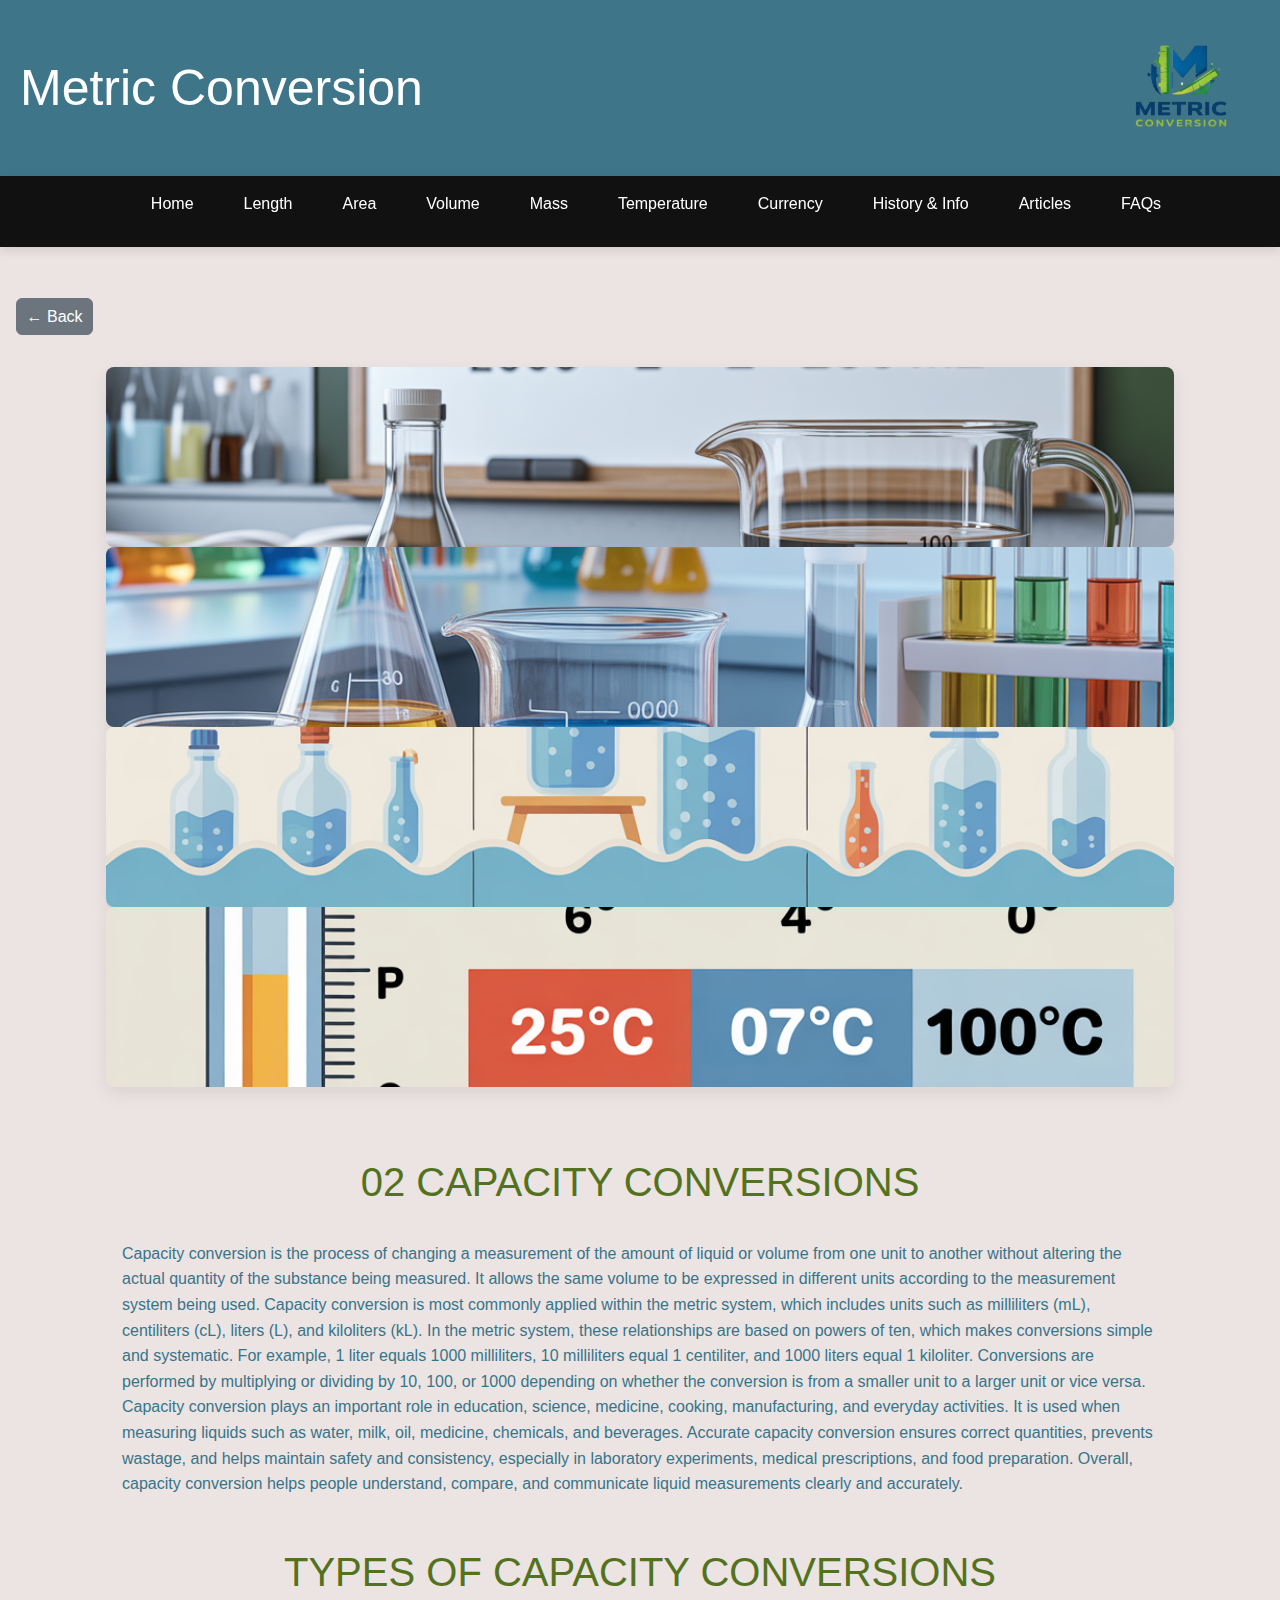
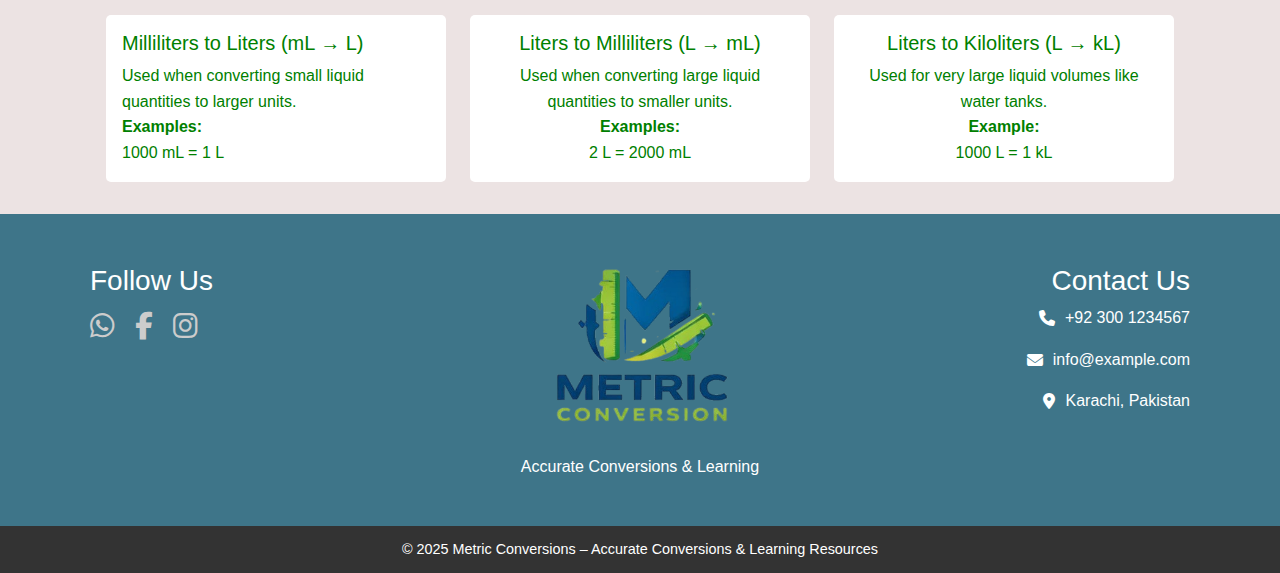
<file: Metric-Conversions--main/Sub Pages/capacity.html>
<!DOCTYPE html>
<html lang="en">

<head>
    <meta charset="UTF-8">
    <meta name="viewport" content="width=device-width, initial-scale=1.0">
    <title>capacity conversion</title>
    <link rel="stylesheet" href="https://cdnjs.cloudflare.com/ajax/libs/font-awesome/6.5.0/css/all.min.css">
    <link rel="stylesheet" href="../css/bootstrap.min.css">
    <link rel="stylesheet" href="../css/style.css">
</head>

<body>
    <div class="top-header">
        <h1>Metric Conversion</h1>
        <img src="../images/logo.png" class="header-logo" alt="logo">
    </div>

    <nav>
        <ul>
            <li><a href="../index.html#home">Home</a></li>
            <li><a href="../index.html#length">Length</a></li>
            <li><a href="../index.html#area">Area</a></li>
            <li><a href="../index.html#volume">Volume</a></li>
            <li><a href="../index.html#mass">Mass</a></li>
            <li><a href="../index.html#temperature">Temperature</a></li>
            <li><a href="../index.html#currency">Currency</a></li>
            <li><a href="../index.html#history">History & Info</a></li>
            <li><a href="../index.html#articles">Articles</a></li>
            <li><a href="../index.html#faqs">FAQs</a></li>
        </ul>
    </nav>

    <a href="../index.html" class="btn btn-secondary back-link">← Back</a>

    <div class="container">
        <div class="container1">
            <div class="image-box">
                <img src="../images/capacity.jpg" alt="capacity" class="img">
            </div>
            <div class="image-box">
                <img src="../images/1 (2).jpg" alt="" class="img">
            </div>
            <div class="image-box">
                <img src="../images/2.jpg" alt="" class="img">
            </div>
            <div class="image-box">
                <img src="../images/3.jpg" alt="" class="img">
            </div>
        </div>
        <br>
        <br>
        <h1 class="h1"> 02 CAPACITY CONVERSIONS</h1>
        <div class="container">
            <p class="p1">Capacity conversion is the process of changing a measurement of the amount of liquid or
                volume from one unit to another without altering the actual quantity of the substance being
                measured. It allows the same volume to be expressed in different units according to the measurement
                system being used. Capacity conversion is most commonly applied within the metric system, which
                includes units such as milliliters (mL), centiliters (cL), liters (L), and kiloliters (kL). In the
                metric system, these relationships are based on powers of ten, which makes conversions simple and
                systematic. For example, 1 liter equals 1000 milliliters, 10 milliliters equal 1 centiliter, and 1000
                liters equal 1 kiloliter. Conversions are performed by multiplying or dividing by 10, 100, or 1000
                depending on whether the conversion is from a smaller unit to a larger unit or vice versa. Capacity
                conversion plays an important role in education, science, medicine, cooking, manufacturing, and
                everyday activities. It is used when measuring liquids such as water, milk, oil, medicine, chemicals,
                and beverages. Accurate capacity conversion ensures correct quantities, prevents wastage, and helps
                maintain safety and consistency, especially in laboratory experiments, medical prescriptions, and food
                preparation. Overall, capacity conversion helps people understand, compare, and communicate liquid
                measurements clearly and accurately.</p>
        </div>

        <h1 class="h11">TYPES OF CAPACITY CONVERSIONS</h1>
        <div class="row">
            <div class="col-md-4">
                <div class="card mb-3">
                    <div class="card-body">
                        <h5 class="card-title">Milliliters to Liters (mL → L)</h5>
                        <p class="card-text">Used when converting small liquid quantities to larger units.
                            <br>
                            <b> Examples:</b>
                            <br>
                            1000 mL = 1 L
                            <br>
                        </p>
                    </div>
                </div>
            </div>

            <div class="col-md-4">
                <div class="card text-center mb-3">
                    <div class="card-body">
                        <h5 class="card-title"> Liters to Milliliters (L → mL)</h5>
                        <p class="card-text">Used when converting large liquid quantities to smaller units.
                            <br>
                            <b> Examples:</b>
                            <br>
                            2 L = 2000 mL
                        </p>
                    </div>
                </div>
            </div>

            <div class="col-md-4">
                <div class="card text-center mb-3">
                    <div class="card-body">
                        <h5 class="card-title"> Liters to Kiloliters (L → kL)</h5>
                        <p class="card-text">Used for very large liquid volumes like water tanks.
                            <br>
                            <b>Example:</b>
                            <br>
                            1000 L = 1 kL
                        </p>
                    </div>
                </div>
            </div>
        </div>

    </div>

    <footer class="footer">
        <div class="footer-container">
            <div class="footer-box follow-us">
                <h3>Follow Us</h3>
                <div class="social-icons">
                    <a href="#" class="whatsapp"><i class="fab fa-whatsapp"></i></a>
                    <a href="#" class="facebook"><i class="fab fa-facebook-f"></i></a>
                    <a href="#" class="instagram"><i class="fab fa-instagram"></i></a>
                </div>
            </div>

            <div class="footer-box footer-center">
                <img src="../images/logo.png" alt="Logo" class="footer-logo-center">
                <p>Accurate Conversions & Learning</p>
            </div>

            <div class="footer-box contact-us">
                <h3>Contact Us</h3>
                <p><i class="fas fa-phone"></i> +92 300 1234567</p>
                <p><i class="fas fa-envelope"></i> info@example.com</p>
                <p><i class="fas fa-location-dot"></i> Karachi, Pakistan</p>
            </div>
        </div>
    </footer>

    <div class="copyright">
        © 2025 Metric Conversions – Accurate Conversions & Learning Resources
    </div>

    <script src="../JavaScript/Script.js"></script>

</body>

</html>
</file>
<file: Metric-Conversions--main/css/style.css>
/* =============== GLOBAL & RESET STYLES =============== */
  * {
      margin: 0;
      padding: 0;
      box-sizing: border-box;
  }

  body {
      font-family: 'Segoe UI', Tahoma, Geneva, Verdana, sans-serif;
      line-height: 1.6;
      color: #333;
      background-color: #f8f9fa;
  }

  main {
      max-width: 1200px;
      margin: 0 auto;
      padding: 20px;
  }

  /* =============== END GLOBAL & RESET STYLES =============== */


  /* =============== HEADER STYLES =============== */

  .top-header {
      background: #3e7589;
      display: flex;
      align-items: center;
      justify-content: space-between;
      padding: 5px 20px;

      z-index: 1000;
      /* Expose header height to position the nav directly beneath */
      --header-height: 72px;
  }

  .header-logo {
      max-width: 160px;
  }

  .top-header h1 {
      color: #fff;
      margin: 0;
      font-size: 50px;
  }

  /* =============== END HEADER STYLES =============== */

  /* =============== NAVBAR STYLES =============== */
  nav {
      background-color: #111;
      padding: 15px 0;
      margin-bottom: 35px;
      box-shadow: 0 4px 10px rgba(0, 0, 0, 0.1);
      position: sticky;
      /* sit directly below .top-header when sticking */
      top: 0px;
      z-index: 999;

  }

  nav ul {
      list-style: none;
      display: flex;
      justify-content: center;
      flex-wrap: wrap;
      gap: 10px;
  }

  nav ul li a {
      color: white;
      text-decoration: none;
      padding: 12px 20px;
      font-weight: 500;
      border-radius: 8px;
      transition: all 0.3s ease;
  }

  nav ul li a:hover {
      background-color: #3e7589;
      transform: translateY(-2px);
  }

  /* Responsive navbar: hamburger toggle for small screens */
  .nav-toggle {
      display: none;
      background: transparent;
      border: none;
      color: #fff;
      font-size: 22px;
      cursor: pointer;
      padding: 8px 10px;
      margin-left: 8px;
  }

  @media (max-width: 992px) {
      nav ul {
          display: none;
          flex-direction: column;
          gap: 0;
          width: 100%;
      }

      nav.nav-open ul {
          display: flex;
          background-color: #111;
          padding: 10px;
          border-radius: 8px;
      }

      nav ul li a {
          padding: 12px 16px;
          display: block;
      }

      .nav-toggle {
          display: inline-flex;
          align-items: center;
          justify-content: center;
      }

      /* make header elements stack nicely */
      .top-header {
          padding: 10px 14px;
          gap: 10px;
      }

      .top-header h1 {
          font-size: 28px;
      }

      .header-logo {
          max-width: 120px;
      }
  }

  /* =============== END NAVBAR STYLES =============== */

  /* =============== HOME SECTION STYLES =============== */

  #home {
      background: white;
      padding: 50px;
      border-radius: 16px;
      box-shadow: 0 8px 25px rgba(0, 0, 0, 0.08);
      text-align: center;
      margin-bottom: 60px;
  }

  #home h2 {  
    font-size: 36px;
    color: #3e7589;
    margin-bottom: 20px;
    background-color: #e6ecef;
  }

  #home p {
      font-size: 18px;
      color: #555;
      max-width: 900px;
      margin: 0 auto;
  }

  /* =============== END HOME SECTION STYLES =============== */

  /* =============== COMMON CONVERTER SECTION STYLES (Length, Area, Volume, Mass) =============== */

  #length,
  #area,
  #volume,
  #mass {
      background: white;
      padding: 50px;
      border-radius: 16px;
      box-shadow: 0 8px 25px rgba(0, 0, 0, 0.08);
      margin-bottom: 60px;
  }

  #length h2,
  #area h2,
  #volume h2,
  #mass h2 {
      background-color: #e6ecef;
      font-size: 34px;
      color: #3e7589;
      text-align: center;
      margin-bottom: 40px;
  }

  /* Converter Grid Layout */
  .converter-grid {
      display: grid;
      grid-template-columns: 1fr 1fr;
      gap: 50px;
      align-items: start;
  }

  /* Form Styling */
  .form-group {
      margin-bottom: 20px;
  }

  .form-group label {
      display: block;
      font-weight: 600;
      margin-bottom: 8px;
      color: #444;
  }

  .form-group input,
  .form-group select {
      width: 100%;
      padding: 14px;
      border: 2px solid #e2e8f0;
      border-radius: 10px;
      font-size: 16px;
      transition: border 0.3s;
  }

  .form-group input:focus,
  .form-group select:focus {
      outline: none;
      border-color: #3e7589;
      box-shadow: 0 0 0 3px rgba(0, 123, 255, 0.2);
  }

  /* Buttons */
  .button-group {
      display: flex;
      gap: 15px;
      margin: 30px 0;
  }

  .button-group button {
      padding: 14px 30px;
      font-size: 16px;
      border: none;
      border-radius: 10px;
      cursor: pointer;
      transition: all 0.3s;
  }

  .button-group button:first-child {
      background: #3e7589;
      color: white;
  }

  .button-group button:first-child:hover {
      background: #3e7589;
      transform: translateY(-2px);
  }

  /* Read More button style */
  .convert-style-btn {
      display: inline-block;
      background: #3e7589;
      color: #fff;
      padding: 8px 14px;
      border-radius: 10px;
      text-decoration: none;
      font-weight: 600;
      margin-left: 8px;
      transition: background 0.2s ease, transform 0.15s ease;
  }

  .convert-style-btn:hover {
      background: #2f5f6a;
      transform: translateY(-3px) scale(1.02);
  }

  .clear-btn {
      background: #dc3545;
      color: white;
  }

  .clear-btn:hover {
      background: #c82333;
  }

  /* Result Display */
  .result {
      font-size: 28px;
      font-weight: bold;
      color: #3e7589;
      background: #f0f8ff;
      padding: 25px;
      border-radius: 12px;
      text-align: center;
      min-height: 80px;
      border: 2px dashed #3e7589;
  }

  /* Conversion Table */
  #lengthTable,
  #areaTable,
  #volumeTable,
  #massTable {
      width: 100%;
      border-collapse: collapse;
      margin-top: 20px;
      font-size: 16px;
  }

  #lengthTable th,
  #areaTable th,
  #volumeTable th,
  #massTable th {
      background: #3e7589;
      color: white;
      padding: 15px;
      text-align: center;
  }

  #lengthTable td,
  #areaTable td,
  #volumeTable td,
  #massTable td {
      padding: 12px;
      border: 1px solid #dee2e6;
      text-align: center;
  }

  #lengthTable tr:nth-child(even),
  #areaTable tr:nth-child(even),
  #volumeTable tr:nth-child(even),
  #massTable tr:nth-child(even) {
      background-color: #f8f9fa;
  }

  /* Chart title centering and extra spacing to separate from "Read More" */
  .converter-grid {
      margin-top: 20px;
  }

  .converter-grid>div:last-child h3,
  .converter-grid>div:nth-child(2) h3 {
      text-align: center;
      margin-bottom: 12px;
  }

  /* Chart title centering and extra spacing to separate from "Read More" */
  .converter-grid {
      margin-top: 100px;
  }

  .converter-grid>div:last-child h3,
  .converter-grid>div:nth-child(2) h3 {
      text-align: center;
      margin-bottom: 75px;
  }

  /* =============== END COMMON CONVERTER SECTION STYLES =============== */

  /* =============== TEMPERATURE SECTION STYLES =============== */

  #temperature {
      background: white;
      padding: 50px;
      border-radius: 16px;
      box-shadow: 0 8px 25px rgba(0, 0, 0, 0.08);
      margin-bottom: 60px;
  }

  #temperature h2 {
      background-color: #e6ecef;
      font-size: 34px;
      color: #3e7589;
      text-align: center;
      margin-bottom: 40px;
  }

  #temperature .converter-grid>div:last-child {
      text-align: center;
      font-size: 18px;
      color: #444;
  }

  #temperature .converter-grid>div:last-child p {
      background: #e7f3ff;
      padding: 20px;
      border-radius: 12px;
      margin: 15px 0;
      border-left: 5px solid #3e7589;
  }

  /* =============== END TEMPERATURE SECTION STYLES =============== */

  /* =============== CURRENCY SECTION STYLES  =============== */

  .currency-section {
      padding: 70px 20px;
      margin: 60px 0;
  }

  .currency-container {

      margin: 0 auto;
      background: white;
      border-radius: 18px;
      box-shadow: 0 15px 35px rgba(0, 0, 0, 0.1);
      padding: 40px;
      text-align: center;
  }

  .currency-container h2 {
      font-size: 32px;
      color: #3e7589;
      margin-bottom: 10px;
      font-weight: 700;
      background-color: #e6ecef;
  }



  .subtitle {
      color: #718096;
      margin-bottom: 40px;
      font-size: 17px;
  }

  .converter-box {
      display: flex;
      flex-direction: column;
      align-items: center;
      gap: 20px;
  }

  .input-group {
      width: 100%;
      display: flex;
      flex-direction: column;
      gap: 12px;
  }


  input[type="number"]#amount {
      padding: 16px;
      font-size: 24px;
      border: 2px solid #e2e8f0;
      border-radius: 12px;
      text-align: center;
      font-weight: 600;
      max-width: 100%;
  }

  input[type="number"]#amount:focus {
      outline: none;
      border-color: #667eea;
      box-shadow: 0 0 0 4px rgba(102, 126, 234, 0.2);
  }

  input[type="number"]#amount::placeholder {
      color: #a0aec0;
      font-size: 18px;
  }


  #fromCurrency,
  #toCurrency {
      padding: 16px;
      font-size: 16px;
      border: 2px solid #e2e8f0;
      border-radius: 12px;
      background: white;
      height: 100px;
      overflow-y: auto;
      width: 100%;
      cursor: pointer;
  }

  #fromCurrency:focus,
  #toCurrency:focus {
      outline: none;
      border-color: #667eea;
      box-shadow: 0 0 0 4px rgba(102, 126, 234, 0.2);
  }

  #history h3 {
      font-size: 24px;
      color: #4075b7;
      margin: 30px 0 15px;
      border-bottom: 3px solid #3e7589;
  }

  .swap-btn {
      background: #667eea;
      color: white;
      border: none;
      width: 55px;
      height: 55px;
      border-radius: 50%;
      font-size: 26px;
      cursor: pointer;
      box-shadow: 0 6px 20px rgba(102, 126, 234, 0.4);
      transition: all 0.3s ease;
  }

  .swap-btn:hover {
      background: #5a6fd8;
      transform: scale(1.1) rotate(180deg);
  }


  #result {
      font-size: 26px;
      font-weight: bold;
      color: #2d3748;
      min-height: 70px;
      padding: 20px;
      background: #f7fafc;
      border-radius: 12px;
      margin-top: 10px;
      border: 2px dashed #cbd5e0;
      word-wrap: break-word;
  }

  .update-note {
      margin-top: 30px;
      color: #a0aec0;
      font-size: 14px;
  }

  .update-note span {
      color: #667eea;
      font-weight: 600;
  }

  /* Mobile Responsive for Currency */
  @media (max-width: 768px) {
      .currency-container {
          padding: 30px 20px;
          border-radius: 16px;
      }

      .currency-container h2 {
          font-size: 28px;
      }

      input[type="number"]#amount {
          font-size: 22px;
          padding: 14px;
      }

      #result {
          font-size: 22px;
          padding: 18px;
      }

      .swap-btn {
          width: 50px;
          height: 50px;
          font-size: 24px;
      }
  }


  /* =============== END CURRENCY SECTION STYLES =============== */

  /* =============== HISTORY SECTION STYLES =============== */
  #history {
      background: white;
      padding: 50px;
      border-radius: 16px;
      box-shadow: 0 8px 25px rgba(0, 0, 0, 0.08);
      margin-bottom: 60px;
  }

  #history h2 {
      font-size: 34px;
      color: #3e7589;
      text-align: center;
      margin-bottom: 40px;
      background-color: #e6ecef;
  }

  #history h3 {
      font-size: 24px;
      color: #3e7589;
      margin: 30px 0 15px;
      border-bottom: 3px solid#3e7589;
  }

  #history p {
      font-size: 17px;
      color: #444;
      margin-bottom: 20px;
      text-align: justify;
  }

  /* =============== END HISTORY SECTION STYLES =============== */

  /* =============== ARTICLES SECTION STYLES =============== */

  #articles {
      background: white;
      padding: 50px;
      border-radius: 16px;
      box-shadow: 0 8px 25px rgba(0, 0, 0, 0.08);
      margin-bottom: 60px;
  }

  #articles h2 {
      font-size: 34px;
      color: #3e7589;
      text-align: center;
      margin-bottom: 40px;
      background-color: #e6ecef;
  }

  #articles h3 {
      font-size: 24px;
      color: #3e7589;
      margin: 30px 0 15px;
      border-bottom: 3px solid #3e7589;
      padding-bottom: 8px;
  }

  #articles p {
      font-size: 17px;
      color: #444;
      margin-bottom: 25px;
      text-align: justify;
  }

  /* =============== END ARTICLES SECTION STYLES =============== */

  /* =============== FAQ SECTION STYLES =============== */
  /* 
  #faqs {
      background: white;
      padding: 50px;
      border-radius: 16px;
      box-shadow: 0 8px 25px rgba(0, 0, 0, 0.08);
      margin-bottom: 60px;
  }

  #faqs h2 {
      font-size: 34px;
      color: #3e7589;
      text-align: center;
      margin-bottom: 40px;
  }

  .faq {
      background: #f8f9fa;
      border-radius: 12px;
      margin-bottom: 20px;
      overflow: hidden;
      border: 1px solid #e2e8f0;
  }

  .faq h3 {
      background: #3e7589;
      color: white;
      padding: 18px;
      margin: 0;
      font-size: 20px;
      cursor: pointer;
  }

  .faq p {
      padding: 20px;
      font-size: 17px;
      color: #444;
      background: white;
      margin: 0;
      border-top: 1px solid #e2e8f0;
  } */

  #faqs {
      background: white;
      padding: 50px;
      border-radius: 16px;
      box-shadow: 0 8px 25px rgba(0, 0, 0, 0.08);
      margin-bottom: 60px;
  }

  #faqs h2 {
      background-color: #e6ecef;
      font-size: 34px;
      color: #3e7589;
      text-align: center;
      margin-bottom: 40px;
  }

  .faq {
      background: #f8f9fa;
      border-radius: 12px;
      margin-bottom: 20px;
      overflow: hidden;
      border: 1px solid #e2e8f0;
  }

  /* Question */
  .faq h3 {
      background: #3e7589;
      color: #fff;
      padding: 18px 22px;
      font-size: 20px;
      cursor: pointer;

      display: flex;
      justify-content: space-between;
      align-items: center;
  }

  /* Arrow */
  .faq .arrow {
      font-size: 20px;
      transition: transform 0.3s ease;
  }

  /* Answer – COMPLETELY HIDDEN */
  .faq p {
      display: none;
      padding: 20px 22px;
      background: #fff;
      color: #444;
      font-size: 17px;
      border-top: 1px solid #e2e8f0;
  }

  /* Open state */
  .faq.active p {
      display: block;
  }

  /* Arrow rotate */
  .faq.active .arrow {
      transform: rotate(180deg);
  }


  /* Dropdown button */
  .dropdown-btn {
      width: 40px;
      height: 40px;
      border-radius: 50%;
      background-color: #2b2b2b;
      /* default color */
      border: 1px solid #444;
      cursor: pointer;
      display: flex;
      align-items: center;
      justify-content: center;
      transition: all 0.3s ease;
  }

  /* Arrow icon */
  .dropdown-btn .arrow {
      color: #130505;
      /* default arrow color */
      font-size: 18px;
      transition: color 0.3s ease;
  }

  /* Hover effect */
  span.arrow:hover {
      background-color: #000000 !important;
      /* border: 1px solid red; */
      border-radius: 30px !important;
      color: white !important;
  }

  /* Arrow color on hover */
  .dropdown-btn:hover .arrow {
      background-color: #000000 !important;
      /* border: 1px solid red; */
      border-radius: 30px !important;
      color: white !important;
  }

  .dropdown-btn:active {
      transform: scale(0.95);
  }

  .faq p {
      padding: 20px;
      font-size: 17px;
      color: #444;
      background: white;
      margin: 0;
      border-top: 1px solid #e2e8f0;
  }

  /* =============== END FAQ SECTION STYLES =============== */

  /* =============== FOOTER STYLES =============== */

  /* * {
      margin: 0;
      padding: 0;
      box-sizing: border-box;
      font-family: Arial, sans-serif;
  }

  .footer {
      background-color: #3e7589;
      color: #fff;
      padding: 50px 20px 30px;
  }

  .footer-container {
      max-width: 1000px;
      margin: 0 auto;
      display: flex;
      justify-content: space-between;
      align-items: flex-start;
      flex-wrap: wrap;
      gap: 40px;
  }

  .footer-box {
      min-width: 250px;
  }

  .footer-box h3 {
      margin-bottom: 20px;
      font-size: 1.5rem;
      
      color: #fff;
  }

  
  .follow-us h3 {
      font-size: 1.8rem;
        }

  .social-icons {
      display: flex;
      gap: 20px;
        }

  .social-icons a {
      color: #ccc;
      font-size: 28px;
      
      transition: color 0.3s;
  }

  .social-icons a:hover.whatsapp {
      color: #25D366;
  }

  .social-icons a:hover.facebook {
      color: #1877F2;
  }

  .social-icons a:hover.instagram {
      color: #E1306C;
  }

  
  .contact-us p {
      margin-bottom: 12px;
      color: #ccc;
      font-size: 1.1rem;
  }

  .contact-us i {
      margin-right: 10px;
      color: #ccc;
  }

  
  .copyright {
      text-align: center;
      margin-top: 0px;
      padding-top: 10px;
      border-top: 5px solid #3e7589;
      color: white;
      font-size: 0.95rem;
      width: 100%;
      background: #333;
  }

  
  @media (max-width: 768px) {
      .footer-container {
          flex-direction: column;
          align-items: center;
          text-align: center;
      }

      .footer-box {
          margin-bottom: 30px;
      }
  } */


  .footer {
      background-color: #3e7589;
      color: #fff;
      padding: 50px 20px 30px;
  }

  .footer-container {
      max-width: 1100px;
      margin: 0 auto;
      display: flex;
      justify-content: space-between;
      align-items: flex-start;
      gap: 40px;
  }

  .footer-box {
      flex: 1;
  }

  /* LEFT */
  .follow-us {
      text-align: left;
  }

  .social-icons {
      display: flex;
      gap: 20px;
  }

  .social-icons a {
      font-size: 28px;
      color: #ccc;
  }

  /* CENTER */
  .footer-center {
      display: flex;
      flex-direction: column;
      justify-content: center;
      align-items: center;
      text-align: center;
  }

  .footer-logo-center {
      width: 300px;
      height: auto;
      margin-top: -70px;
      display: block;
      margin-bottom: -50px;
  }


  @media (max-width: 768px) {
      .footer-logo-center {
          width: 120px;
      }
  }

  /* RIGHT */
  .contact-us {
      text-align: right;
  }

  .contact-us p {
      display: flex;
      justify-content: flex-end;
      align-items: center;
      gap: 10px;
  }

  /* ICON COLORS */
  .social-icons a.whatsapp:hover {
      color: #25D366;
  }

  .social-icons a.facebook:hover {
      color: #1877F2;
  }

  .social-icons a.instagram:hover {
      color: #E1306C;
  }

  /* COPYRIGHT */
  .copyright {
      background: #333;
      color: white;
      text-align: center;
      padding: 12px;
      font-size: 0.9rem;
  }

  /* MOBILE */
  @media (max-width: 768px) {
      .footer-container {
          flex-direction: column;
          align-items: center;
          text-align: center;
      }

      .contact-us,
      .follow-us {
          text-align: center;
      }

      .contact-us p {
          justify-content: center;
      }
  }

  /* =============== END FOOTER STYLES =============== */

  /* =============== RESPONSIVE DESIGN =============== */

  @media (max-width: 992px) {
      .converter-grid {
          grid-template-columns: 1fr;
      }

      nav ul {
          flex-direction: column;
          align-items: center;
      }
  }

  @media (max-width: 768px) {
      header h1 {
          font-size: 36px;
      }

      #home h2,
      #length h2,
      #area h2,
      #volume h2,
      #mass h2,
      #temperature h2 {
          font-size: 28px;
      }

      .currency-container {
          padding: 30px 20px;
      }

      input[type="number"],
      #result {
          font-size: 26px;
      }
  }

  /* =============== END RESPONSIVE DESIGN =============== */

  .convert-style-btn {
      display: inline-block;
      padding: 2px 10px;
      background-color: #3e7589;
      color: white;
      text-decoration: none;
      border-radius: 7px;
      transition: background-color 0.3s ease;
      margin-top: 10px;
      font-size: 16px;
  }

  /* Sub Pages css */

  @import url("https://fonts.googleapis.com/css2?family=Poppins:wght@400;500&display=swap");

  :root {
      --first-color: hsl(82, 60%, 28%);
      --title-color: hsl(0, 0%, 15%);
      --text-color: hsl(0, 0%, 35%);
      --body-color: hsl(0, 0%, 95%);
      --container-color: hsl(0, 0%, 100%);

      --body-font: "Poppins", sans-serif;
      --h2-font-size: 1.25rem;
      --small-font-size: .813rem;
  }

  @media screen and (min-width: 1120px) {
      :root {
          --h2-font-size: 1.5rem;
          --small-font-size: .875rem;
      }
  }

  * {
      margin: 0;
      padding: 0;
      box-sizing: border-box;
      font-family: "Segoe UI", sans-serif;
  }

  body {
      font-family: var(--body-font);
      background-color: var(--body-color);
      color: var(--text-color);
      background: #ece3e3;
      color: #367589;
  }

  img {
      display: block;
      max-width: 100%;
      height: auto;
  }

  .card__container {
      display: grid;
      row-gap: 3.5rem;
  }

  .card__article {
      position: relative;
      overflow: hidden;
  }

  .card__img {
      width: 328px;
      border-radius: 1.5rem;
  }

  .card__data {
      width: 280px;
      background-color: var(--container-color);
      padding: 1.5rem 2rem;
      box-shadow: 0 8px 24px hsla(0, 0%, 0%, .15);
      border-radius: 1rem;
      position: absolute;
      bottom: -9rem;
      left: 0;
      right: 0;
      margin-inline: auto;
      opacity: 0;
      transition: opacity 1s 1s;
  }

  .card__description {
      display: block;
      font-size: var(--small-font-size);
      margin-bottom: .25rem;
  }

  .card__title {
      font-size: var(--h2-font-size);
      font-weight: 500;
      color: var(--title-color);
      margin-bottom: .75rem;
  }

  .card__button {
      text-decoration: none;
      font-size: var(--small-font-size);
      font-weight: 500;
      color: var(--first-color);
  }

  .card {
      text-decoration: none;
      border-radius: 5px;
      border: none;
      color: green;

  }

  .card__button:hover {
      text-decoration: underline;
  }

  .card__article:hover .card__data {
      animation: show-data 1s forwards;
      opacity: 1;
      transition: opacity .3s;
  }

  .card__article:hover {
      animation: remove-overflow 2s forwards;
  }

  .card__article:not(:hover) {
      animation: show-overflow 2s forwards;
  }

  .card__article:not(:hover) .card__data {
      animation: remove-data 1s forwards;
  }

  @keyframes show-data {
      50% {
          transform: translateY(-10rem);
      }

      100% {
          transform: translateY(-7rem);
      }
  }

  @keyframes remove-overflow {
      to {
          overflow: initial;
      }
  }

  @keyframes remove-data {
      0% {
          transform: translateY(-7rem);
      }

      50% {
          transform: translateY(-10rem);
      }

      100% {
          transform: translateY(.5rem);
      }
  }

  @keyframes show-overflow {
      0% {
          overflow: initial;
          pointer-events: none;
      }

      50% {
          overflow: hidden;
      }
  }

  /*small devices */
  @media screen and (max-width: 340px) {
      .container {
          margin-inline: 1rem;
      }

      .card__data {
          width: 250px;
          padding: 1rem;
      }
  }

  /* medium devices */
  @media screen and (min-width: 768px) {
      .card__container {
          grid-template-columns: repeat(2, 1fr);
          column-gap: 1.5rem;
      }
  }

  /* large devices */
  @media screen and (min-width: 1120px) {
      .card__container {
          grid-template-columns: repeat(3, 1fr);
      }

      .card__img {
          width: 348px;
      }

      .card__data {
          width: 316px;
          padding-inline: 2.5rem;
      }
  }

  span {
      color: rgb(250, 250, 255);
  }

  /* utility styles for this page */
  .back-link {
      display: inline-block;
      margin: 1rem;
      padding: .35rem .6rem;
  }

  .image-gallery img,
  .img {
      width: 100%;
      height: 180px;
      object-fit: cover;
      border-radius: 8px;
      box-shadow: 0 6px 18px rgba(0, 0, 0, 0.08);
  }

  .h1,
  .h11 {
      text-align: center;
      color: var(--first-color);
      margin: 1.2rem 0;
  }

  .container {
      max-width: 1100px;
      margin-left: auto;
      margin-right: auto;
      padding: 1rem;
  }

  /* HERO */
  .hero {
      height: 70vh;
      align-items: center;
      padding: 60px;
  }

  .hero-text {
      /* max-width: 400px; */
      background: rgba(63, 63, 87, 0.4);
      padding: 30px;
  }

  .hero-text p {
      margin-top: 10px;
      font-size: 14px;
      line-height: 1.7;
  }

  article {
      display: flex;
      flex-direction: column;
      gap: 3rem;
      margin-bottom: 2rem;
      padding: 40px;
  }

  a {
      text-decoration: none;
      color: #000000;
  }
</file>
